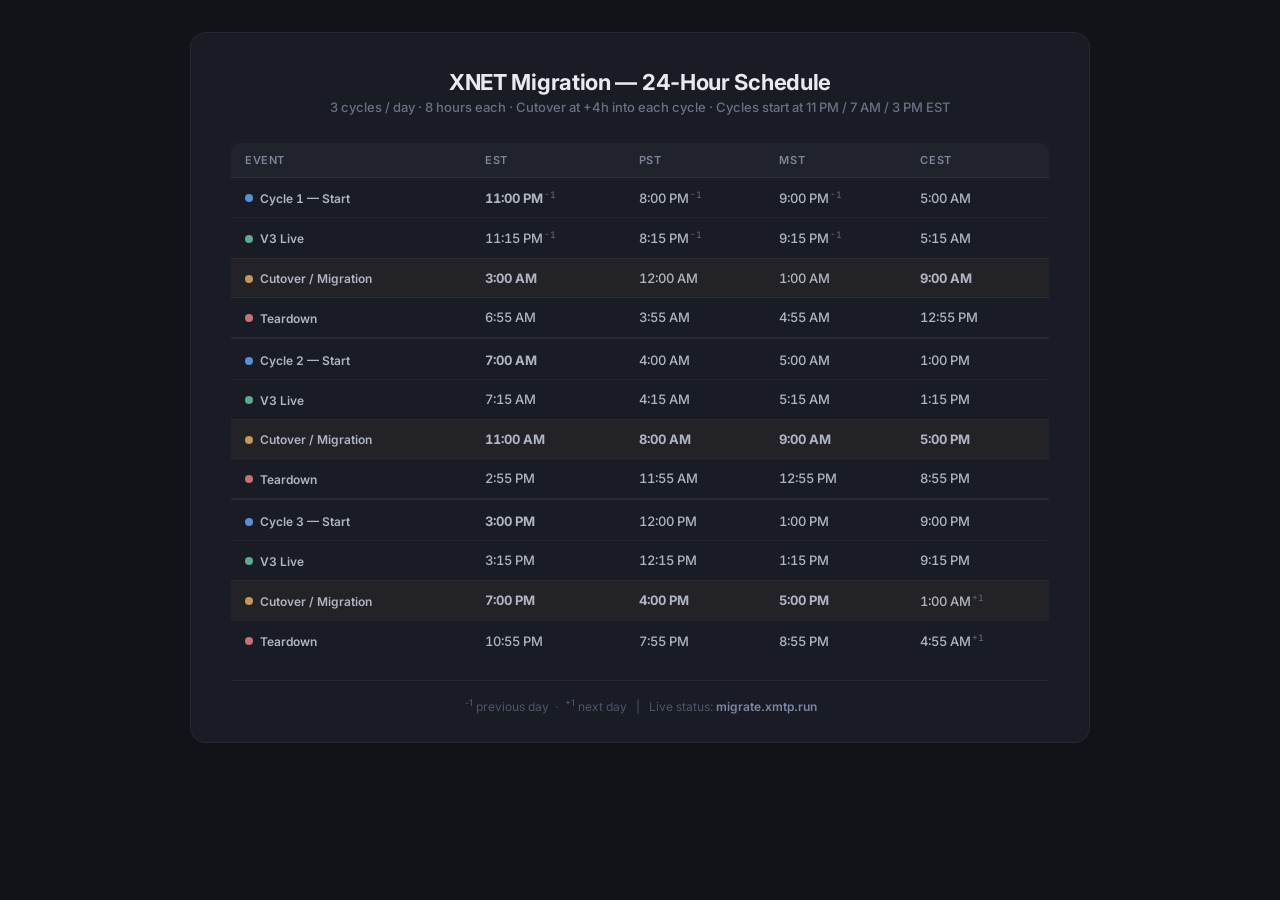
<file: xnet-schedule.html>
<!DOCTYPE html>
<html lang="en">
<head>
<meta charset="UTF-8">
<meta name="viewport" content="width=device-width, initial-scale=1.0">
<title>XNET Migration Schedule</title>
<style>
  @import url('https://fonts.googleapis.com/css2?family=Inter:wght@400;500;600;700;800&display=swap');

  * { margin: 0; padding: 0; box-sizing: border-box; }

  body {
    font-family: 'Inter', -apple-system, BlinkMacSystemFont, sans-serif;
    background: #111318;
    color: #d0d4dc;
    padding: 32px;
  }

  .container {
    max-width: 900px;
    margin: 0 auto;
    background: #191c24;
    border-radius: 16px;
    padding: 36px 40px 28px;
    border: 1px solid rgba(255,255,255,0.05);
  }

  .header {
    text-align: center;
    margin-bottom: 28px;
  }

  .header h1 {
    font-size: 22px;
    font-weight: 700;
    color: #e8eaf0;
    letter-spacing: -0.3px;
    margin-bottom: 4px;
  }

  .header .subtitle {
    font-size: 13px;
    color: #6b7085;
    font-weight: 500;
  }

  table {
    width: 100%;
    border-collapse: collapse;
    font-size: 13px;
  }

  thead th {
    text-align: left;
    padding: 10px 14px;
    background: rgba(255,255,255,0.03);
    color: #7f8499;
    font-weight: 600;
    font-size: 11px;
    text-transform: uppercase;
    letter-spacing: 0.6px;
    border-bottom: 1px solid rgba(255,255,255,0.06);
  }

  thead th:first-child { border-radius: 8px 0 0 0; }
  thead th:last-child { border-radius: 0 8px 0 0; }

  tbody td {
    padding: 11px 14px;
    border-bottom: 1px solid rgba(255,255,255,0.035);
    color: #b0b5c3;
    font-weight: 500;
    font-variant-numeric: tabular-nums;
  }

  tbody tr:last-child td { border-bottom: none; }

  .cycle-sep td {
    border-top: 2px solid rgba(255,255,255,0.06);
    padding-top: 13px;
  }

  .event {
    display: inline-flex;
    align-items: center;
    gap: 7px;
    font-weight: 600;
    font-size: 12px;
  }

  .event .dot {
    width: 8px;
    height: 8px;
    border-radius: 50%;
    flex-shrink: 0;
  }

  .dot-start { background: #5b8dd9; }
  .dot-v3 { background: #5daa8f; }
  .dot-cutover { background: #c9965a; }
  .dot-migration { background: #9882c4; }
  .dot-teardown { background: #c47272; }

  .cutover-row td {
    background: rgba(180,140,70,0.06);
  }

  sup {
    font-size: 9px;
    color: #5a5e73;
    margin-left: 1px;
  }

  .footer {
    text-align: center;
    margin-top: 20px;
    padding-top: 16px;
    border-top: 1px solid rgba(255,255,255,0.05);
    font-size: 12px;
    color: #50546a;
  }

  .footer a {
    color: #7b86a8;
    text-decoration: none;
    font-weight: 600;
  }
</style>
</head>
<body>
<div class="container">
  <div class="header">
    <h1>XNET Migration &mdash; 24-Hour Schedule</h1>
    <p class="subtitle">3 cycles / day &middot; 8 hours each &middot; Cutover at +4h into each cycle &middot; Cycles start at 11 PM / 7 AM / 3 PM EST</p>
  </div>

  <table>
    <thead>
      <tr>
        <th>Event</th>
        <th>EST</th>
        <th>PST</th>
        <th>MST</th>
        <th>CEST</th>
      </tr>
    </thead>
    <tbody>
      <!-- Cycle 1 -->
      <tr>
        <td><span class="event"><span class="dot dot-start"></span>Cycle 1 &mdash; Start</span></td>
        <td><strong>11:00 PM</strong><sup>-1</sup></td>
        <td>8:00 PM<sup>-1</sup></td>
        <td>9:00 PM<sup>-1</sup></td>
        <td>5:00 AM</td>
      </tr>
      <tr>
        <td><span class="event"><span class="dot dot-v3"></span>V3 Live</span></td>
        <td>11:15 PM<sup>-1</sup></td>
        <td>8:15 PM<sup>-1</sup></td>
        <td>9:15 PM<sup>-1</sup></td>
        <td>5:15 AM</td>
      </tr>
      <tr class="cutover-row">
        <td><span class="event"><span class="dot dot-cutover"></span>Cutover / Migration</span></td>
        <td><strong>3:00 AM</strong></td>
        <td>12:00 AM</td>
        <td>1:00 AM</td>
        <td><strong>9:00 AM</strong></td>
      </tr>
      <tr>
        <td><span class="event"><span class="dot dot-teardown"></span>Teardown</span></td>
        <td>6:55 AM</td>
        <td>3:55 AM</td>
        <td>4:55 AM</td>
        <td>12:55 PM</td>
      </tr>

      <!-- Cycle 2 -->
      <tr class="cycle-sep">
        <td><span class="event"><span class="dot dot-start"></span>Cycle 2 &mdash; Start</span></td>
        <td><strong>7:00 AM</strong></td>
        <td>4:00 AM</td>
        <td>5:00 AM</td>
        <td>1:00 PM</td>
      </tr>
      <tr>
        <td><span class="event"><span class="dot dot-v3"></span>V3 Live</span></td>
        <td>7:15 AM</td>
        <td>4:15 AM</td>
        <td>5:15 AM</td>
        <td>1:15 PM</td>
      </tr>
      <tr class="cutover-row">
        <td><span class="event"><span class="dot dot-cutover"></span>Cutover / Migration</span></td>
        <td><strong>11:00 AM</strong></td>
        <td><strong>8:00 AM</strong></td>
        <td><strong>9:00 AM</strong></td>
        <td><strong>5:00 PM</strong></td>
      </tr>
      <tr>
        <td><span class="event"><span class="dot dot-teardown"></span>Teardown</span></td>
        <td>2:55 PM</td>
        <td>11:55 AM</td>
        <td>12:55 PM</td>
        <td>8:55 PM</td>
      </tr>

      <!-- Cycle 3 -->
      <tr class="cycle-sep">
        <td><span class="event"><span class="dot dot-start"></span>Cycle 3 &mdash; Start</span></td>
        <td><strong>3:00 PM</strong></td>
        <td>12:00 PM</td>
        <td>1:00 PM</td>
        <td>9:00 PM</td>
      </tr>
      <tr>
        <td><span class="event"><span class="dot dot-v3"></span>V3 Live</span></td>
        <td>3:15 PM</td>
        <td>12:15 PM</td>
        <td>1:15 PM</td>
        <td>9:15 PM</td>
      </tr>
      <tr class="cutover-row">
        <td><span class="event"><span class="dot dot-cutover"></span>Cutover / Migration</span></td>
        <td><strong>7:00 PM</strong></td>
        <td><strong>4:00 PM</strong></td>
        <td><strong>5:00 PM</strong></td>
        <td>1:00 AM<sup>+1</sup></td>
      </tr>
      <tr>
        <td><span class="event"><span class="dot dot-teardown"></span>Teardown</span></td>
        <td>10:55 PM</td>
        <td>7:55 PM</td>
        <td>8:55 PM</td>
        <td>4:55 AM<sup>+1</sup></td>
      </tr>
    </tbody>
  </table>

  <div class="footer">
    <sup>-1</sup> previous day &nbsp;&middot;&nbsp; <sup>+1</sup> next day &nbsp;&nbsp;|&nbsp;&nbsp; Live status: <a href="#">migrate.xmtp.run</a>
  </div>
</div>
</body>
</html>
</file>
